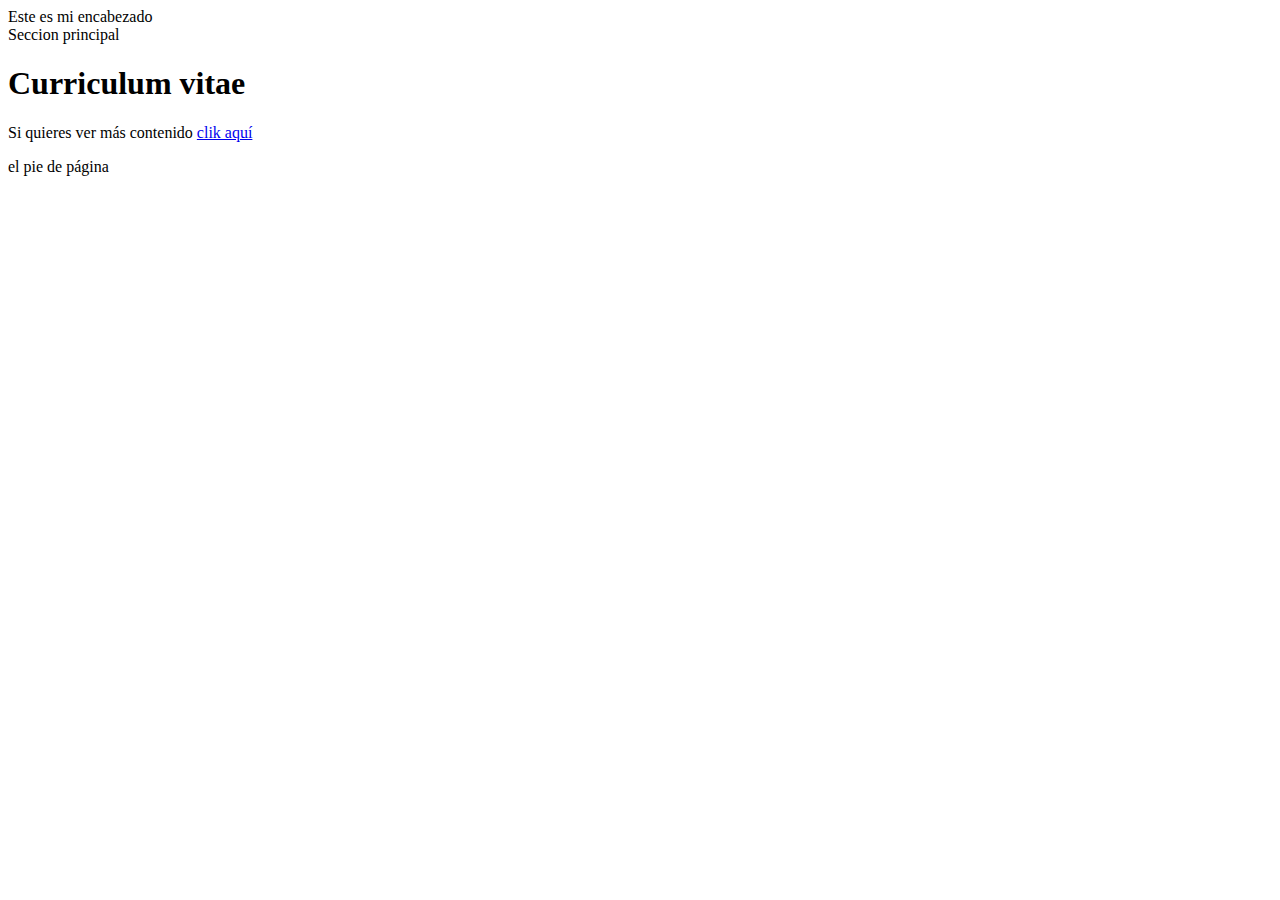
<file: index.html>
<!DOCTYPE html>
<html lang="en">
<head>
    <meta charset="UTF-8">
    <meta name="viewport" content="width=device-width, initial-scale=1.0">
    <title>Document</title>
</head>
<body>
    
    <header>Este es mi encabezado</header> <!-- Encavezado -->
    <main>Seccion principal
        <h1>Curriculum vitae</h1>
        <p id="parrafoprincipal">Si quieres ver más contenido <a href="#">clik aquí</a></p>
    </main> <!--Sección principal-->
    <footer>el pie de página</footer>  <!--El pie de página-->
</body>
</html>
</file>
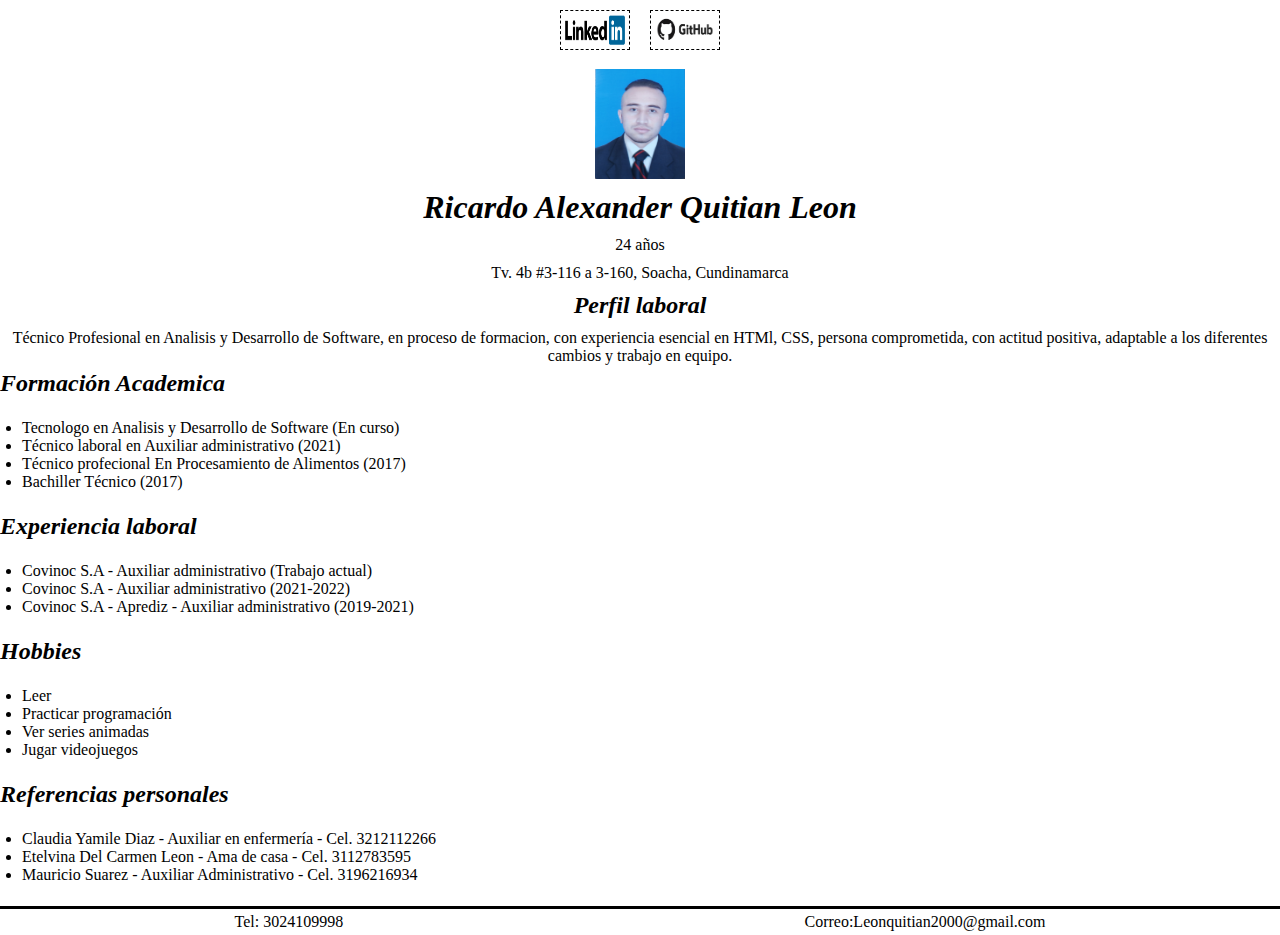
<file: 1 - Curriculum Vitae/index.html>
<!DOCTYPE html>
<html lang="en">
<head>
    <meta charset="UTF-8">
    <meta name="viewport" content="width=device-width, initial-scale=1.0">
    <link rel="stylesheet" href="styles/syles.css">
    <title>Mi CV</title>
</head>
<body>
    <header> <!-- Encabezado -->
        <section class="Botones">
            <div class="boton1" ><a href="https://www.linkedin.com/in/ricardo-alexander-q-373a68203/"> <img class="img-boton" src="./images/LinkedIn_Logo.svg.png" alt=""> </a></div>
            <div class="boton1" ><a href="https://github.com/RicardoQuitian"> <img class="img-boton-2" src="./images/pngimg.com - github_PNG15.png" alt=""> </a> </strong> </p> </div>
        </section>
    </header> 
    
        <main>
        <section class="perfil">
            <div class="center-perfil" > <img class="foto-perfil" src="images/Imagen Ricardo.Quitian.jpg" alt="Profile foto">     
            </div>

                 <div><strong> <h1 class="center-perfil"> <i>Ricardo Alexander Quitian Leon</i></h1>
            </strong> </div>
            <div class="center-perfil"> <p  >24 años</p> </div>
            <div class="center-perfil"> <p >Tv. 4b #3-116 a 3-160, Soacha, Cundinamarca</p></div>
            <div class="center-perfil"> <h2  class="profile-description"> <i>Perfil laboral</i></h2></div>
            <div class="center-perfil"> <p class="text-center">Técnico Profesional  en Analisis y Desarrollo de Software, en proceso de
            formacion, con experiencia esencial en HTMl, CSS, persona comprometida, con actitud positiva, adaptable a
            los diferentes cambios y trabajo en equipo.</p>
            </div>
        </section>
            
            <h2><i>Formación Academica</i></h2>
            <ul class="Skill">
                <li>Tecnologo en Analisis y Desarrollo de Software (En curso)</li>
                <li>Técnico laboral en Auxiliar administrativo (2021)</li>
                <li>Técnico profecional En Procesamiento de Alimentos (2017) </li>
                <li>Bachiller Técnico (2017)</li>
            </ul>

            <h2><i>Experiencia laboral</i></h2>
            <ul class="Skill">
                <li>Covinoc S.A - Auxiliar administrativo (Trabajo actual)</li>
                <li>Covinoc S.A - Auxiliar administrativo (2021-2022)</li>
                <li>Covinoc S.A - Aprediz - Auxiliar administrativo (2019-2021)</li>
            </ul>
            
            <h2><i>Hobbies</i></h2>
            <ul class="Skill">
                <li>Leer</li>
                <li>Practicar programación</li>
                <li>Ver series animadas</li>
                <li>Jugar videojuegos</li>
            </ul>

            <h2><i>Referencias personales</i></h2>
            <ul class="Skill">
                <li>Claudia Yamile Diaz - Auxiliar en enfermería - Cel. 3212112266</li>
                <li>Etelvina Del Carmen Leon - Ama de casa - Cel. 3112783595</li>
                <li>Mauricio Suarez - Auxiliar Administrativo - Cel. 3196216934</li>
            </ul>
        </main>
            <footer>
            <section class="pie-pagina">
                <p> Tel: 3024109998 </p>
                <p> Correo:Leonquitian2000@gmail.com </p>
            </section>
            </footer>  <!--El pie de página-->
        </body>
        </html>
</file>
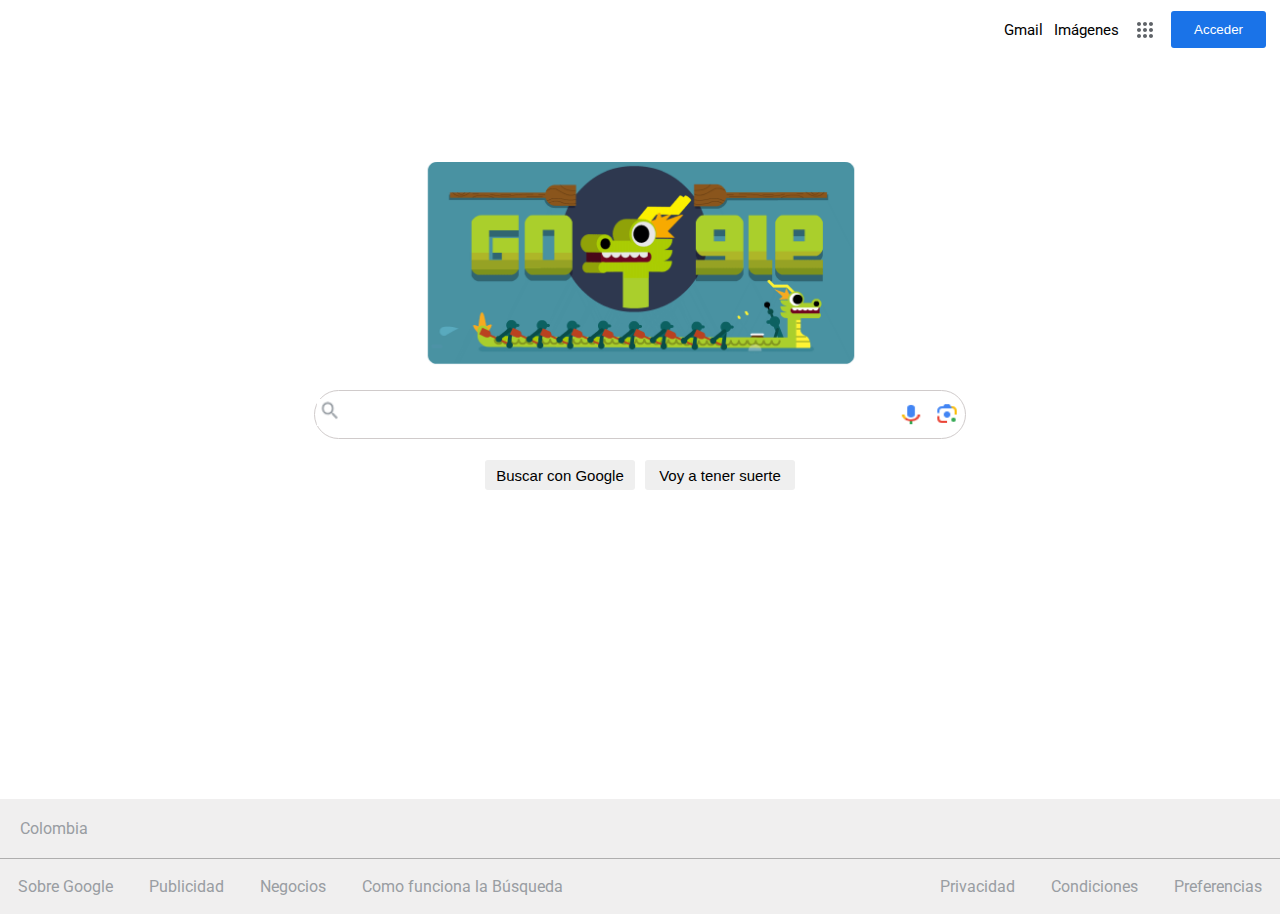
<file: 2 - Clon de Google/index.html>
<!DOCTYPE html>
<html lang="en">
  <head>
    <meta charset="UTF-8" />
    <meta name="viewport" content="width=device-width, initial-scale=1.0" />
    <link rel="stylesheet" href="./styles/styles.css" />
    <link href="https://fonts.googleapis.com/css?family=Roboto" rel="stylesheet">
    <title>Clon de Google</title>
  </head>
  <body>
    <header>
      <div class="Barra"> <!--Barra de la parte superior-->
        <div class="Box1"><a href="https://mail.google.com/mail/u/0/">Gmail</a></div>
        <div class="Box1"><a href="https://www.google.com/imghp?hl=es-419&ogbl">Imágenes</a></div>
        <div class="Box"><a href="https://about.google/intl/es-419/products/"> <img class="imagen-aplicaciones" src="./images/puntos 2.png" alt="imagen-aplicaciones">
        </a>
        </div>
        <div class="Box2">  <button class="Box4"> <a class="colorblanco1" href="https://accounts.google.com/SignOutOptions?hl=es-419&continue=https://www.google.com/&ec=GBRAmgQ"> Acceder </a> </button>  </div>
      </div>
    </header>
    <main>
      <section> <a href="https://www.google.com/doodles/dragon-boat-festival-2022"> <img
        class="imagen"
        src="./images/dragon-boat-festival-2022-6753651837109429-2xa.gif"
        alt="Festival bote del dragon 2022"> </a>
      </section>
      <br>
      <section class="barra-buscar">
        <div class="cajabuscador1"><img class="imagenbuscador" src="./images/Lupa.png" alt=""></div>
        <div class="cajabuscador2"> <a href="#"><img class="imagenbuscador" src="./images/microfono.png" alt=""></a> </div>
        <div class="cajabuscador3"> <a href="#"> <img class="imagenbuscador" src="./images/camara.png" alt=""> </a> </div>
        <br>
      </section>
      <br>
      
      <section>
        <div id="botonera">
        <button class="letra_boton"> <a href="#">Buscar con Google</a></button>
        <button class="letra_boton"> <a href="https://www.google.com/doodles"> Voy a tener suerte </a></button>
      </section>
        </div> 
      
    
    </main>

<footer>
  <section >
        <div class="pie-p2"> <a class="colorblanco">Colombia</a></div>
  </section>

  <section class="pie-caja1">
    <section  class="pie-caja2">
      
      <div class="pie-p" > <a class="colorblanco" href="https://about.google/?utm_source=google-CO&utm_medium=referral&utm_campaign=hp-footer&fg=1">Sobre Google</a></div>
      <div class="pie-p"> <a class="colorblanco" href="https://ads.google.com/intl/es-419_co/home/?subid=ww-ww-et-g-awa-a-g_hpafoot1_1!o2&utm_source=google.com&utm_medium=referral&utm_campaign=google_hpafooter&fg=1">Publicidad</a></div>
      <div class="pie-p"> <a class="colorblanco" href="https://smallbusiness.withgoogle.com/intl/es-419_co/?subid=ww-ww-et-g-awa-a-g_hpbfoot1_1!o2&utm_source=google&utm_medium=ep&utm_campaign=google_hpbfooter&utm_content=google_hpbfooter&gmbsrc=ww-ww-et-gs-z-gmb-s-z-u~sb-g4sb_srvcs-u&c=CO#!/">Negocios</a></div>
      <div class="pie-p"> <a class="colorblanco" href="https://www.google.com/search/howsearchworks/?fg=1">Como funciona la Búsqueda</a></div>
    </section>
    <section class="pie-caja3">
      <div class="pie-p"> <a class="colorblanco" href="https://policies.google.com/privacy?hl=es-419&fg=1">Privacidad</a></div>
      <div class="pie-p"> <a class="colorblanco" href="https://policies.google.com/terms?hl=es-419&fg=1">Condiciones</a></div>
      <div class="pie-p"> <a class="colorblanco" href="#">Preferencias</a></div>
    </section>
    </section>
    </div>
      
    </footer>
  </body>
</html>
</file>
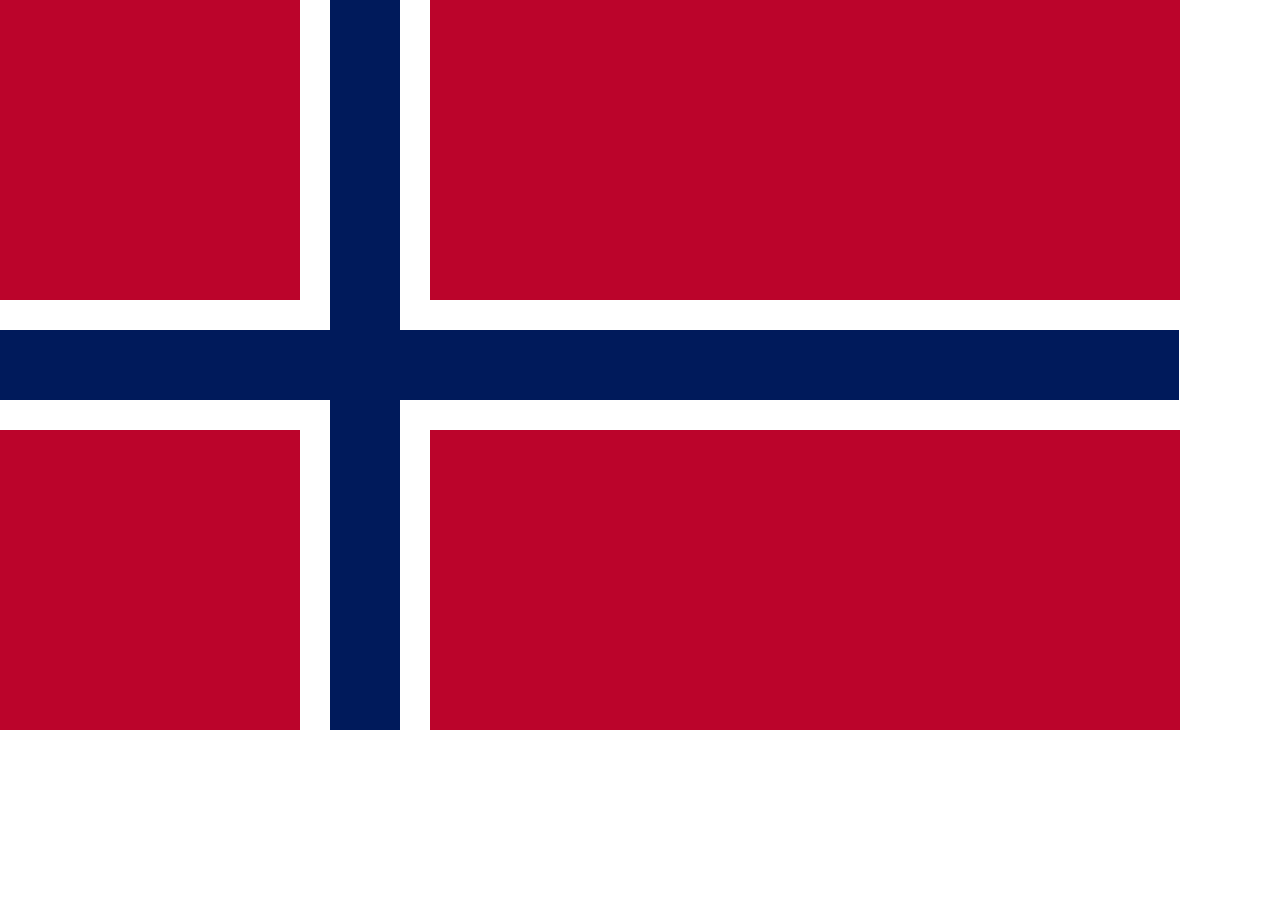
<file: Bandera de noruega/index.html>
<!DOCTYPE html>
<html lang="en">
  <head>
    <meta charset="UTF-8" />
    <meta name="viewport" content="width=device-width, initial-scale=1.0" />
    <link rel="stylesheet" href="style.css" />
    <title>Document</title>
  </head>
  <body>
    <header></header>
    <main>
      <section class="cajaprincipal">
        <section class="caja1">
          <div class="caja1-1"></div>
          <div class="caja1-2"></div>
          <div class="caja1-3"></div>
        </section>

        <section class="caja2">
          <div class="caja2-1"></div>
        </section>

        <section class="caja3">
          <div class="caja3-1"></div>
          <div class="caja3-2"></div>
          <div class="caja3-3"></div>
        </section>

      </section>
    </main>
    <footer></footer>
  </body>
</html>
</file>
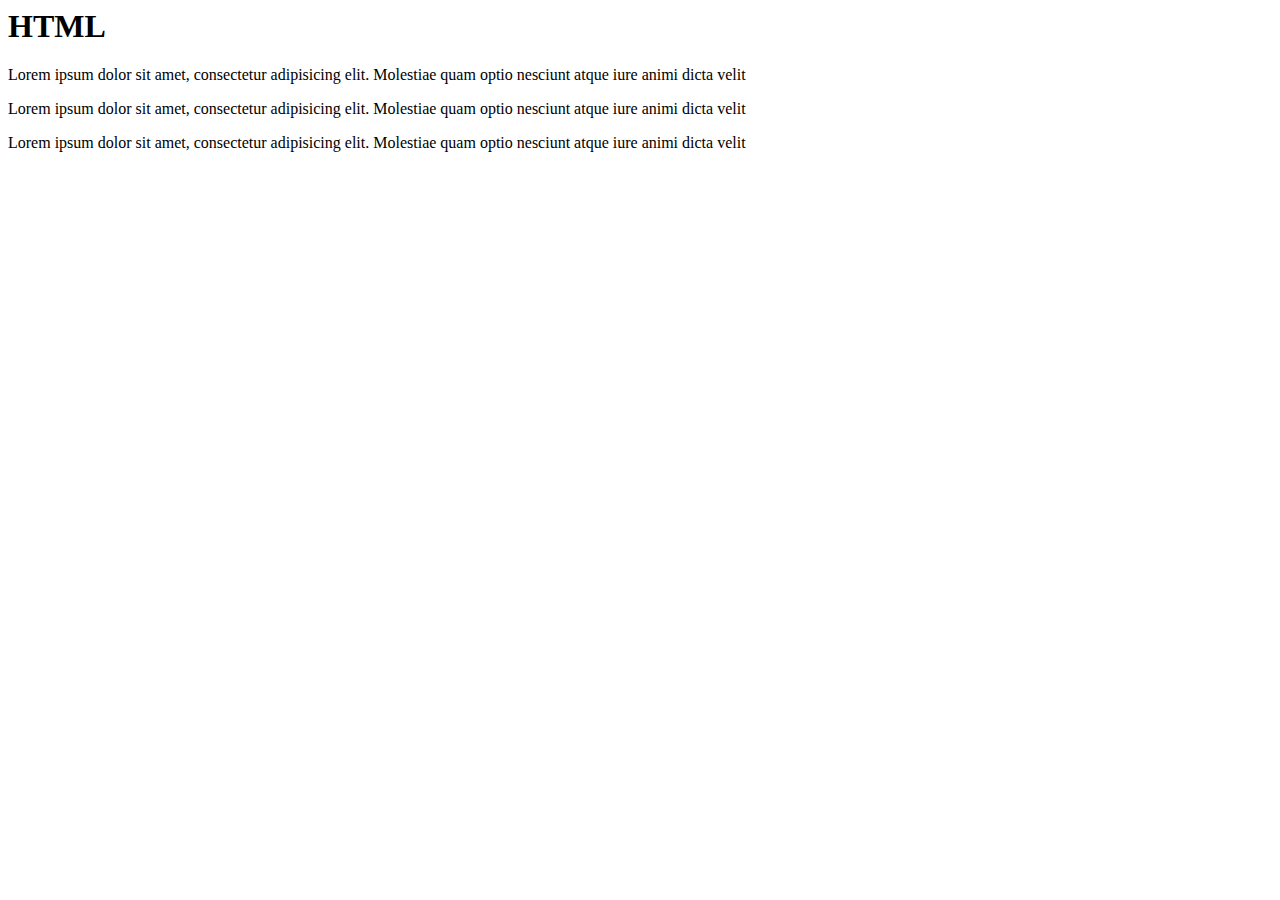
<file: Ejercicio 1 HTML/index.html>
<DOCTYPE html>
<html lang="en">
  
        <head>
            </meta charset="utf-8">
            <meta name="description" content="Ejercicio HTML - Corrige los errores">
            <title>Corrige los errores que encuenres en el documento</title>
        </head>
        
        <body>
            <h1>HTML</h1>
            <p>Lorem ipsum dolor sit amet, consectetur adipisicing elit. Molestiae quam optio nesciunt atque iure  animi dicta velit </p>
            <p>Lorem ipsum dolor sit amet, consectetur adipisicing elit. Molestiae quam optio nesciunt atque iure  animi dicta velit </p>
            <p>Lorem ipsum dolor sit amet, consectetur adipisicing elit. Molestiae quam optio nesciunt atque iure  animi dicta velit </p>
        </body>
      <html>
</file>
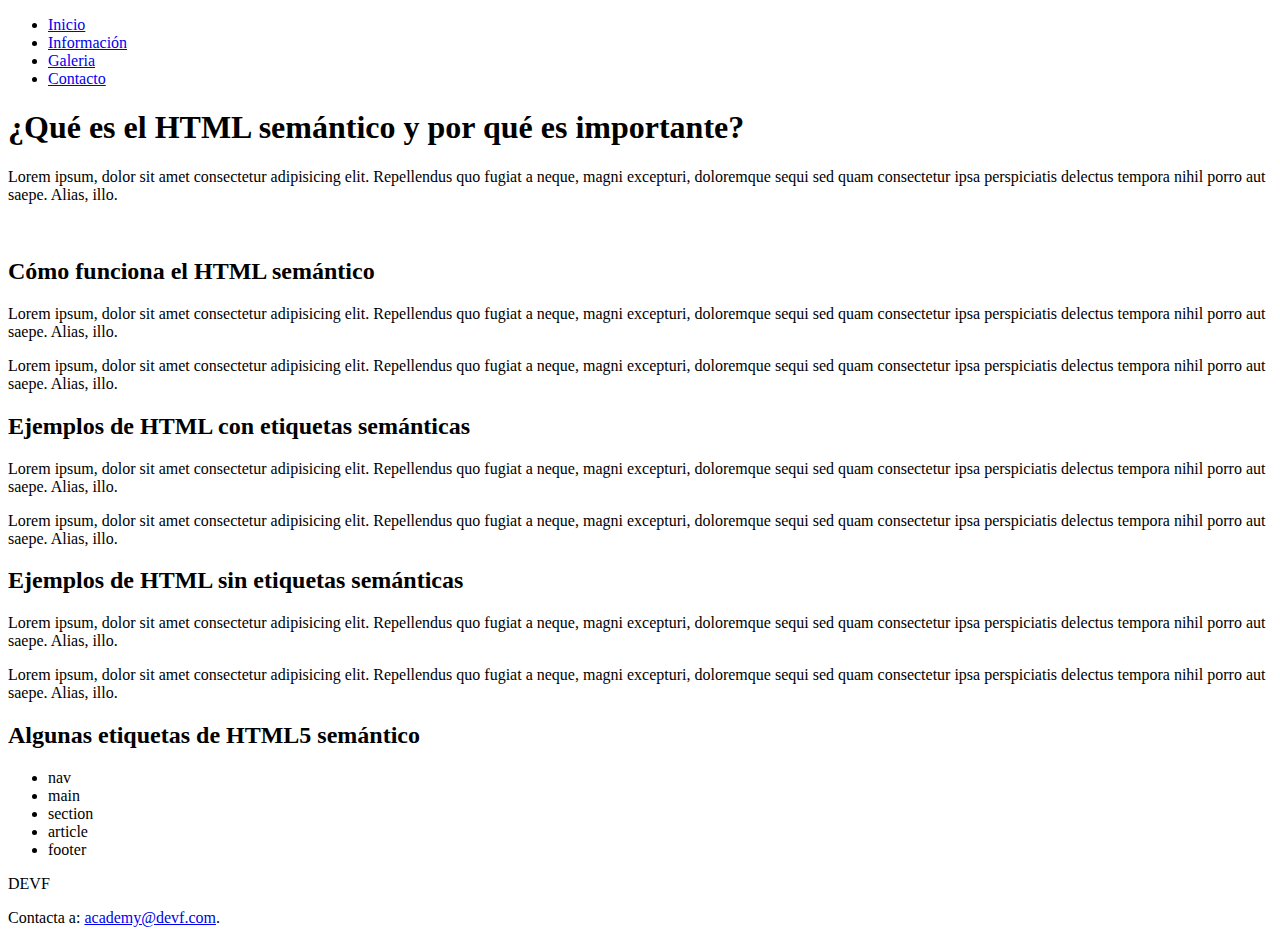
<file: Ejercicio 2 HTML semantico/index.html>
<!DOCTYPE html>
<html lang="en">

<head>
  <meta charset="UTF-8">
  <meta http-equiv="X-UA-Compatible" content="IE=edge">
  <meta name="viewport" content="width=device-width, initial-scale=1.0">
  <title>HTML Semántico</title>
</head>

<body>
<header>
    <nav>
        <ul>
            <li><a href="#">Inicio</a></li>
            <li><a href="#">Información</a></li>
            <li><a href="#">Galeria</a></li>
            <li><a href="#">Contacto</a></li>
        </ul>    
    </nav>
</header>

<main>
    <h1>¿Qué es el HTML semántico y por qué es importante?</h1>
    <p>Lorem ipsum, dolor sit amet consectetur adipisicing elit. Repellendus quo fugiat a neque, magni excepturi,
    doloremque sequi sed quam consectetur ipsa perspiciatis delectus tempora nihil porro aut saepe. Alias, illo.</p>

    <br>
    
    <h2>Cómo funciona el HTML semántico</h2>
    <p>Lorem ipsum, dolor sit amet consectetur adipisicing elit. Repellendus quo fugiat a neque, magni excepturi,
    doloremque sequi sed quam consectetur ipsa perspiciatis delectus tempora nihil porro aut saepe. Alias, illo. </p>
    <p>Lorem ipsum, dolor sit amet consectetur adipisicing elit. Repellendus quo fugiat a neque, magni excepturi,
    doloremque sequi sed quam consectetur ipsa perspiciatis delectus tempora nihil porro aut saepe. Alias, illo.
    </p>

    <h2>Ejemplos de HTML con etiquetas semánticas</h2>
    <p>Lorem ipsum, dolor sit amet consectetur adipisicing elit. Repellendus quo fugiat a neque, magni excepturi,
    doloremque sequi sed quam consectetur ipsa perspiciatis delectus tempora nihil porro aut saepe. Alias, illo.</p>
    <p>Lorem ipsum, dolor sit amet consectetur adipisicing elit. Repellendus quo fugiat a neque, magni excepturi,
     doloremque sequi sed quam consectetur ipsa perspiciatis delectus tempora nihil porro aut saepe. Alias, illo.
    </p>

    <h2>Ejemplos de HTML sin etiquetas semánticas</h2>
    <p>Lorem ipsum, dolor sit amet consectetur adipisicing elit. Repellendus quo fugiat a neque, magni excepturi,
    doloremque sequi sed quam consectetur ipsa perspiciatis delectus tempora nihil porro aut saepe. Alias, illo.</p>
    <p>Lorem ipsum, dolor sit amet consectetur adipisicing elit. Repellendus quo fugiat a neque, magni excepturi, doloremque sequi sed quam consectetur ipsa perspiciatis delectus tempora nihil porro aut saepe. Alias, illo. </p>

    <h2>Algunas etiquetas de HTML5 semántico</h2>
        <ul>
          <li>nav</li>
          <li>main</li>
          <li>section</li>
          <li>article</li>
          <li>footer</li>
        </ul>
</main>
   
  <footer>
    <p>DEVF</p>
    <p>Contacta a: <a href="mailto:academy@devf.com"> academy@devf.com</a>.</p>
  </footer>

</body>
</html>
</file>
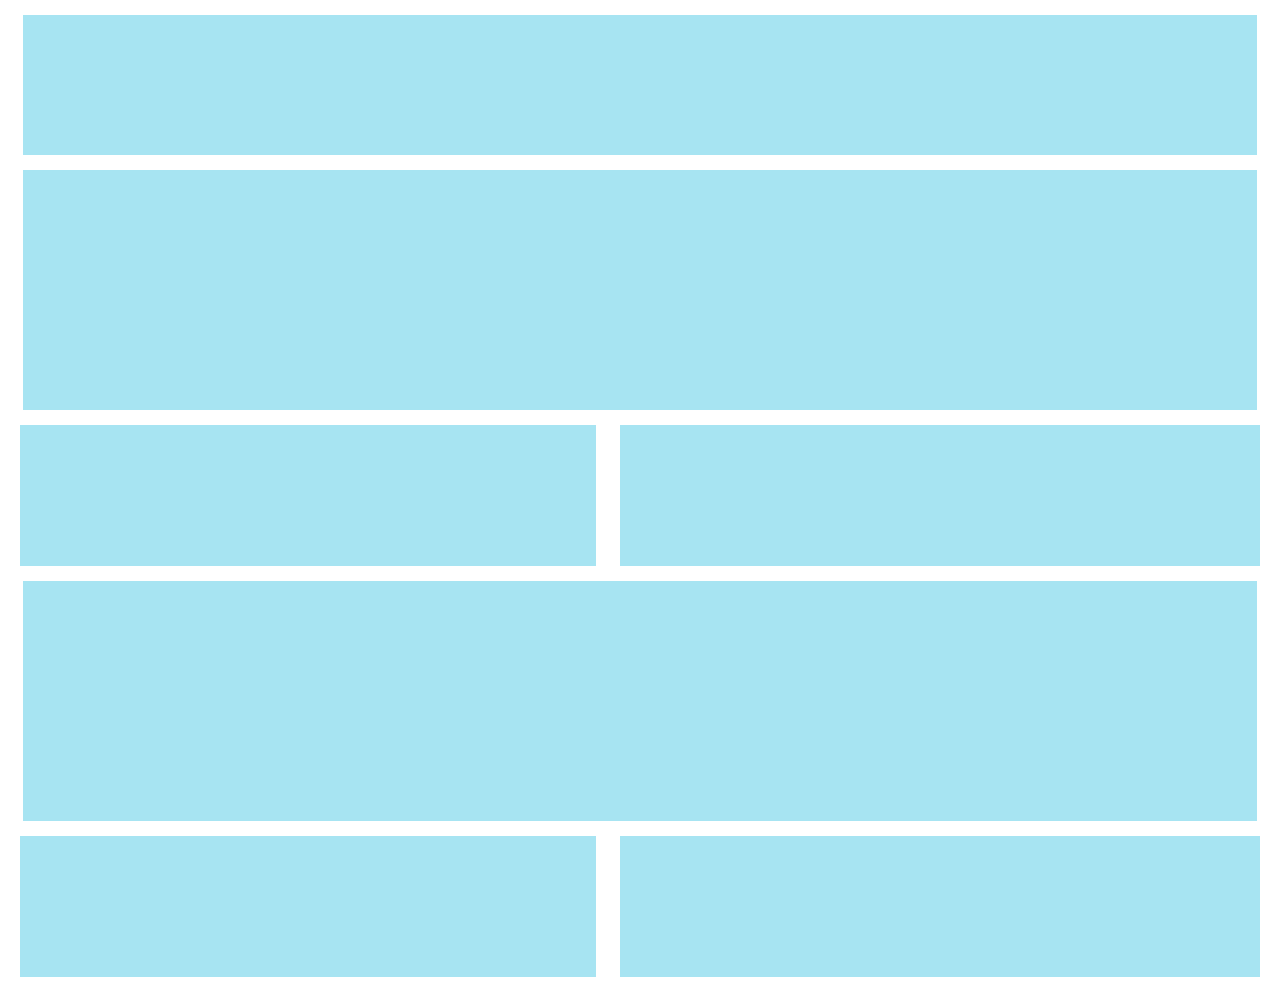
<file: Ejercicio 4 CSS- Box model y Floats/index.html>
<!DOCTYPE html>
<html lang="en">
  <head>
    <meta charset="UTF-8" />
    <meta http-equiv="X-UA-Compatible" content="IE=edge" />
    <meta name="viewport" content="width=device-width, initial-scale=1.0" />
    <title>
      Box model y floats
    </title>
    <link rel="stylesheet" href="style.css" />
  </head>
  <body>
    <div class="chico-azul"></div>
    <div class="grande-azul"></div>
    <div class="container">
      <div class="mediano-azul-margin-derecho"></div>
      <div class="mediano-azul"></div>
    </div>

    <div class="grande-azul"></div>

    <div class="container">
      <div class="mediano-azul-margin-derecho-margin-abajo"></div>
      <div class="mediano-azul-margin-abajo"></div>
    </div>
  </body>
</html>
</file>
<file: 1 - Curriculum Vitae/styles/syles.css>
* {
    margin: 0;
    padding: 0 ;  
    
}


.Botones {
    display: flex;  
    justify-content: center;
    
}


img {
    width: 90px;
    height: 110px;
}

.img-loglinkedin {

    width: 50px;
    height: 20px;
}

.img-boton{
    width: 60px;
    height: 30px;
    border: dashed 1px  black;
    padding: 4px;
}
.img-boton-2{
    width: 60px;
    height: 30px;
    border: dashed 1px  black; 
    padding: 4px;   
}

.boton1 {
margin:10px;
}

.perfil {
    display: flex;
    flex-direction: column;

}

.Skill {
    margin: 22px;
    

    
}

.center-perfil {
    display: flex;
    justify-content: center;
    margin: 5px;
}

.text-center {
    text-align: center;
}

.pie-pagina {
    display: flex;
    padding: 4px;
    border-top: solid  black;
    justify-content: space-around;
}

body {
    background-image: url("https://images.unsplash.com/photo-1508615039623-a25605d2b022?ixlib=rb-4.0.3&ixid=M3wxMjA3fDB8MHxwaG90by1wYWdlfHx8fGVufDB8fHx8fA%3D%3D&auto=format&fit=crop&w=1170&q=80");
    background-repeat: no-repeat;
    background-size: cover;
}
</file>
<file: 2 - Clon de Google/styles/styles.css>
* {
  padding: 0;
  margin: 0;
  box-sizing: border-box;
}


.Barra {
  display: flex;
  flex-direction:row;
  justify-content: flex-end;
  gap: 7px;
  font-size: 15px;
  margin-top: 10px;
  margin-right: 12px;
  background-color: rgb(255, 255, 255);
  color: white;
  height: 150px;
  text-decoration: none;
}

 main {background-color: rgb(255, 255, 255);
  height: 71vh;
  display: flex;
  flex-direction: column;
  justify-content:space;
  align-items: center;
  gap: 1px;
}

footer{ background-color: rgb(240, 239, 239);
  height: 5%;

}

#buscar {
  width: 600px;
  height: 47px;
  border-radius: 45px 45px 45px 45px;
  padding-left: 40px ;
  

}

img {
width: 450px;}


.imagen-aplicaciones {
width: 30px;
}

#botonera {
  display: flex;
  flex-direction: row;
  align-items: center;
  justify-content: center;
  gap: 10px;
  border-radius: 10px;
  
}

.letra_boton {
height: 30px;
width: 150px;
border-radius: 3px;
font-size: 15px;
border: 15px;

}


.caja3 {
  padding: 10px 10px;
  border-bottom: 1px solid #e4e0e0;
  font-size: 20px;
  color: #030000;
  display: flex;
  flex-wrap: wrap;
  justify-content: space-between;
  padding:withe;
}

.caja4 {
  padding: 10px 10px;
  border-bottom: 1px solid #cbcbcb;
  font-size: 20px;
  color: #030000;
  display: flex;
  flex-wrap: wrap;
  justify-content: space-between;
  padding:withe;
}

.Box1 {
  padding: 11px 2px;
}

.Box4 { 
  padding: 11px 23px;
  background-color: #1a73e8;
  border: #e4e0e0;
  border-radius: 3px;
  

}

.Box2 {
  padding: 1px 2px;
  

}

.Box {
  padding: 4px 2px;
}


a {
  text-decoration: none;
color: #000000;
}


.imagenbuscador {

  width: 26px;
  height: 27px;
  
}
.barra-buscar {

  border-radius: 70px;
  border: solid 1px rgb(208, 203, 203);
  display: flex;
  justify-content: space-around;

}

.cajabuscador1{

  padding: 8px 550px 7px 2px ;
}
.cajabuscador2{
  padding: 11px 5px 5px 5px ;
}
.cajabuscador3{
  padding: 9px 5px 5px 5px ;
}

.pie-caja1 {
  display: flex;
  justify-content: space-between;
  border-top: solid 1px rgb(175, 174, 174) ;
  color: #70757a;
  
}
.pie-caja2 {
  display: flex;
  
}
.pie-caja3 {
  display: flex;
  
}

.pie-p {

  margin: 18px;
  
}

.pie-p2 {

  padding: 20px;
  color: #000000
  
  
}

#border {
  border-left: black;
}


body{
  font-family: 'Roboto', sans-serif;
  color: white;
  }

  .colorblanco1 {
    color: white;
  }
 
  .colorblanco {
    color: #999da2;
  }
</file>
<file: Bandera de noruega/style.css>
*{
  padding: 0;
  margin: 0;
  box-sizing: border-box;
}

.caja1{ 
  display: flex;  
}

.caja1-1{ 
  padding: 150px; 
  background-color: #bb042b;
  border-bottom: solid white 30px;
  border-right: solid white 30px; 
}
.caja1-2{ 
  padding: 35px;
  background-color: #001a5b;
}
.caja1-3{ 
  padding: 150px;
  padding-left: 600px;
  background-color:#bb042b;
  border-left: solid white 30px;
  border-bottom: solid white 30px; 
}

.caja2{ 
  display: flex;
}
.caja2-1{ 
  display: flex;
  background-color: #001a5b;
  padding-left: 1179px;
  padding-bottom: 70px;
}

.caja3{ 
  display: flex;
}

.caja3-1{ 
  padding: 150px;
  background-color:#bb042b;
  border-top: solid white 30px;
  border-right: solid white 30px; 
}
.caja3-2{ 
  padding: 35px;
  background-color: #001a5b;
}
.caja3-3{ 
  padding: 150px;
  padding-left: 600px;
  background-color:#bb042b;
  border-top: solid white 30px;
  border-left: solid white 30px;
}
</file>
<file: Ejercicio 4 CSS- Box model y Floats/style.css>
.chico-azul {  
    background-color: #A7E4F2;
    padding: 70px;
    margin: 15px;}

.grande-azul { 
    background-color: #A7E4F2;
    padding: 120px;
    margin: 15px}

.container {
    display: flex;
    justify-content: space-around}

.mediano-azul-margin-derecho {
    padding-top: 5vw;
    padding-left: 15vw;
    padding-bottom: 6vw;
    padding-right: 30vw;
    background-color: #A7E4F2;}

.mediano-azul {
    padding-top: 5vw;
    padding-left: 15vw;
    padding-bottom: 6vw;
    padding-right: 35vw;
    background-color: #A7E4F2;}
.mediano-azul-margin-derecho-margin-abajo {
    background-color: #A7E4F2;
    padding-top: 5vw;
    padding-left: 15vw;
    padding-bottom: 6vw;
    padding-right: 30vw;
    background-color: #A7E4F2;}
.mediano-azul-margin-abajo { 
    background-color: #A7E4F2;
    padding-top: 5vw;
    padding-left: 15vw;
    padding-bottom: 6vw;
    padding-right: 35vw;}
</file>
